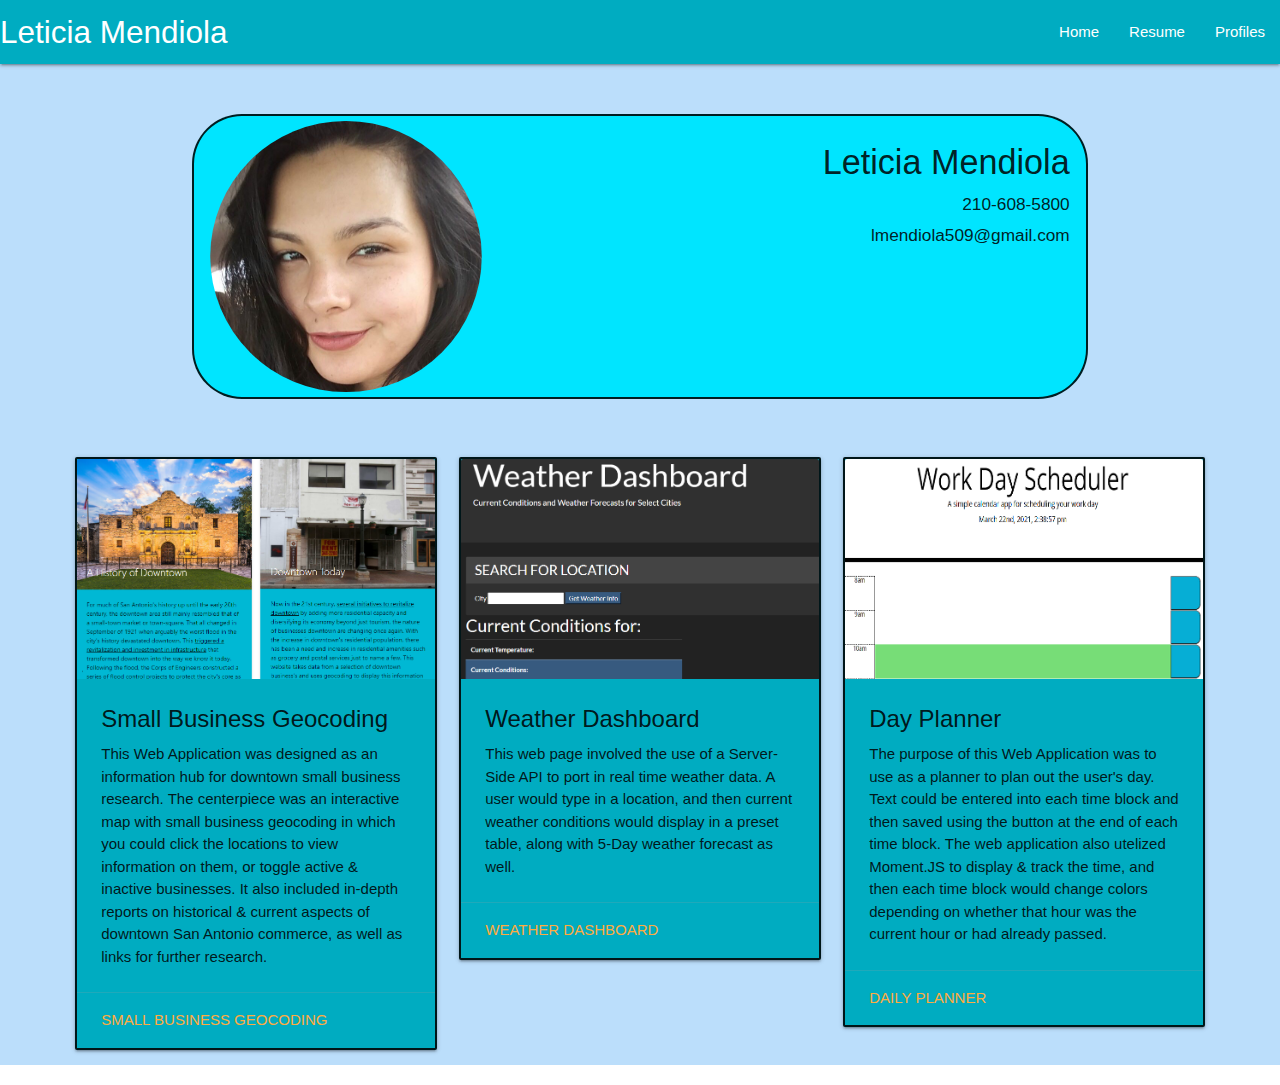
<file: index.html>
<!DOCTYPE html>
<html lang="en">
<head>
  <meta charset="UTF-8">
  <meta http-equiv="X-UA-Compatible" content="IE=edge">
  <meta name="viewport" content="width=device-width, initial-scale=1.0">
  <title>Leticia Mendiola's Profile</title>
  <!-- Compiled and minified JavaScript -->
  <script src="https://cdnjs.cloudflare.com/ajax/libs/materialize/1.0.0/js/materialize.min.js"></script>
  <!-- Compiled and minified CSS -->
  <link rel="stylesheet" href="https://cdnjs.cloudflare.com/ajax/libs/materialize/1.0.0/css/materialize.min.css">
  <link rel="stylesheet" href="/Assets/CSS/style.css">
</head>
<body>
<div class="page-container">
  <!-- Add Navbar -->
  <nav>
    <div class="nav-wrapper cyan darken-1">
      <a href="#" class="brand-logo left">Leticia Mendiola</a>
      <ul id="nav-mobile" class="right">
        <li><a href="index.html">Home</a></li>
        <li><a href="resume.html">Resume</a></li>
        <li><a href="profiles.html">Profiles</a></li>
      </ul>
    </div>
  </nav>

  <!-- Add Header or Container with Basic Info (name, email, phone, pic?) -->
  <div class="container row">
    <img class="col s4 responsive-img circle" alt="profile pic" src="Assets/profile pic.jpg"> 
    <div class="col s8 card-content">
      <div>
        <h4 class="right-align">Leticia Mendiola</h2>
      </div>
      <div>
        <h6 class="right-align">210-608-5800</h4>
      </div>
      <div>
        <h6 class="right-align">lmendiola509@gmail.com</h4>
      </div>
    </div>
  </div>
  
  <!-- The items below need to look uniform, probably cards... -->
  <!-- Project Title, Image, Info, & Link -->
  <div class="row card-row">
    <div class="col m12 l4">
      <div class="card">
        <div class="card-image">
          <img src="Assets/projectimg.jpg">
        </div>
        <div class="card-content">
          <span class="card-title">Small Business Geocoding</span>
          <p>This Web Application was designed as an information hub for downtown small business research. 
            The centerpiece was an interactive map with small business geocoding in which you could click 
            the locations to view information on them, or toggle active & inactive businesses. It also 
            included in-depth reports on historical & current aspects of downtown San Antonio commerce, 
            as well as links for further research.</p>
        </div>
        <div class="card-action">
          <a href="https://takolad.github.io/small-business-geocoding/">Small Business Geocoding</a>
        </div>
      </div>
    </div>
    <!-- HW 1 Title, Image, Info, & Link -->
    <div class="col m12 l4">
      <div class="card">
        <div class="card-image">
          <img src="Assets/weatherdash.jpg">
        </div>
        <div class="card-content">
          <span class="card-title">Weather Dashboard</span>
          <p>This web page involved the use of a Server-Side API to port in real time weather data.
            A user would type in a location, and then current weather conditions would display in a
            preset table, along with 5-Day weather forecast as well.
          </p>
        </div>
        <div class="card-action">
          <a href="https://leticia-mendiola.github.io/Weather_Dashboard/">Weather Dashboard</a>
        </div>
      </div>
    </div>
    <!-- HW 2 Title, Image, Info, & Link -->
    <div class="col m12 l4">
      <div class="card">
        <div class="card-image">
          <img src="Assets/planner.jpg">
        </div>
        <div class="card-content">
          <span class="card-title">Day Planner</span>
          <p>The purpose of this Web Application was to use as a planner to plan out the user's day.
            Text could be entered into each time block and then saved using the button at the end of
            each time block. The web application also utelized Moment.JS to display & track the time,
            and then each time block would change colors depending on whether that hour was the current
            hour or had already passed.
          </p>
        </div>
        <div class="card-action">
          <a href="https://leticia-mendiola.github.io/Planner/">Daily Planner</a>
        </div>
      </div>
    </div>
  </div>
</div>
</body>
</html>
</file>
<file: Assets/CSS/style.css>
.container {
    width: 70%;
    background-color:#00e5ff;
    border-radius: 50px 50px 50px 50px;
    text-decoration: white;
    margin-top: 50px;
    margin-bottom: 50px;
    min-width: 415px;
    padding: 5px;
    border-style: solid;
    border-width: 2px;
    font-family:'Lucida Sans', 'Lucida Sans Regular', 'Lucida Grande', 'Lucida Sans Unicode', Geneva, Verdana, sans-serif;
}
.card-row{
    width: 90%;
}
.card{
    background-color:#00acc1;
    border-style: solid;
    border-width: 2px;
}
.btn-large:hover {
    background-color: RoyalBlue;
}
.page-container{
    background-color: #bbdefb
}
</file>
